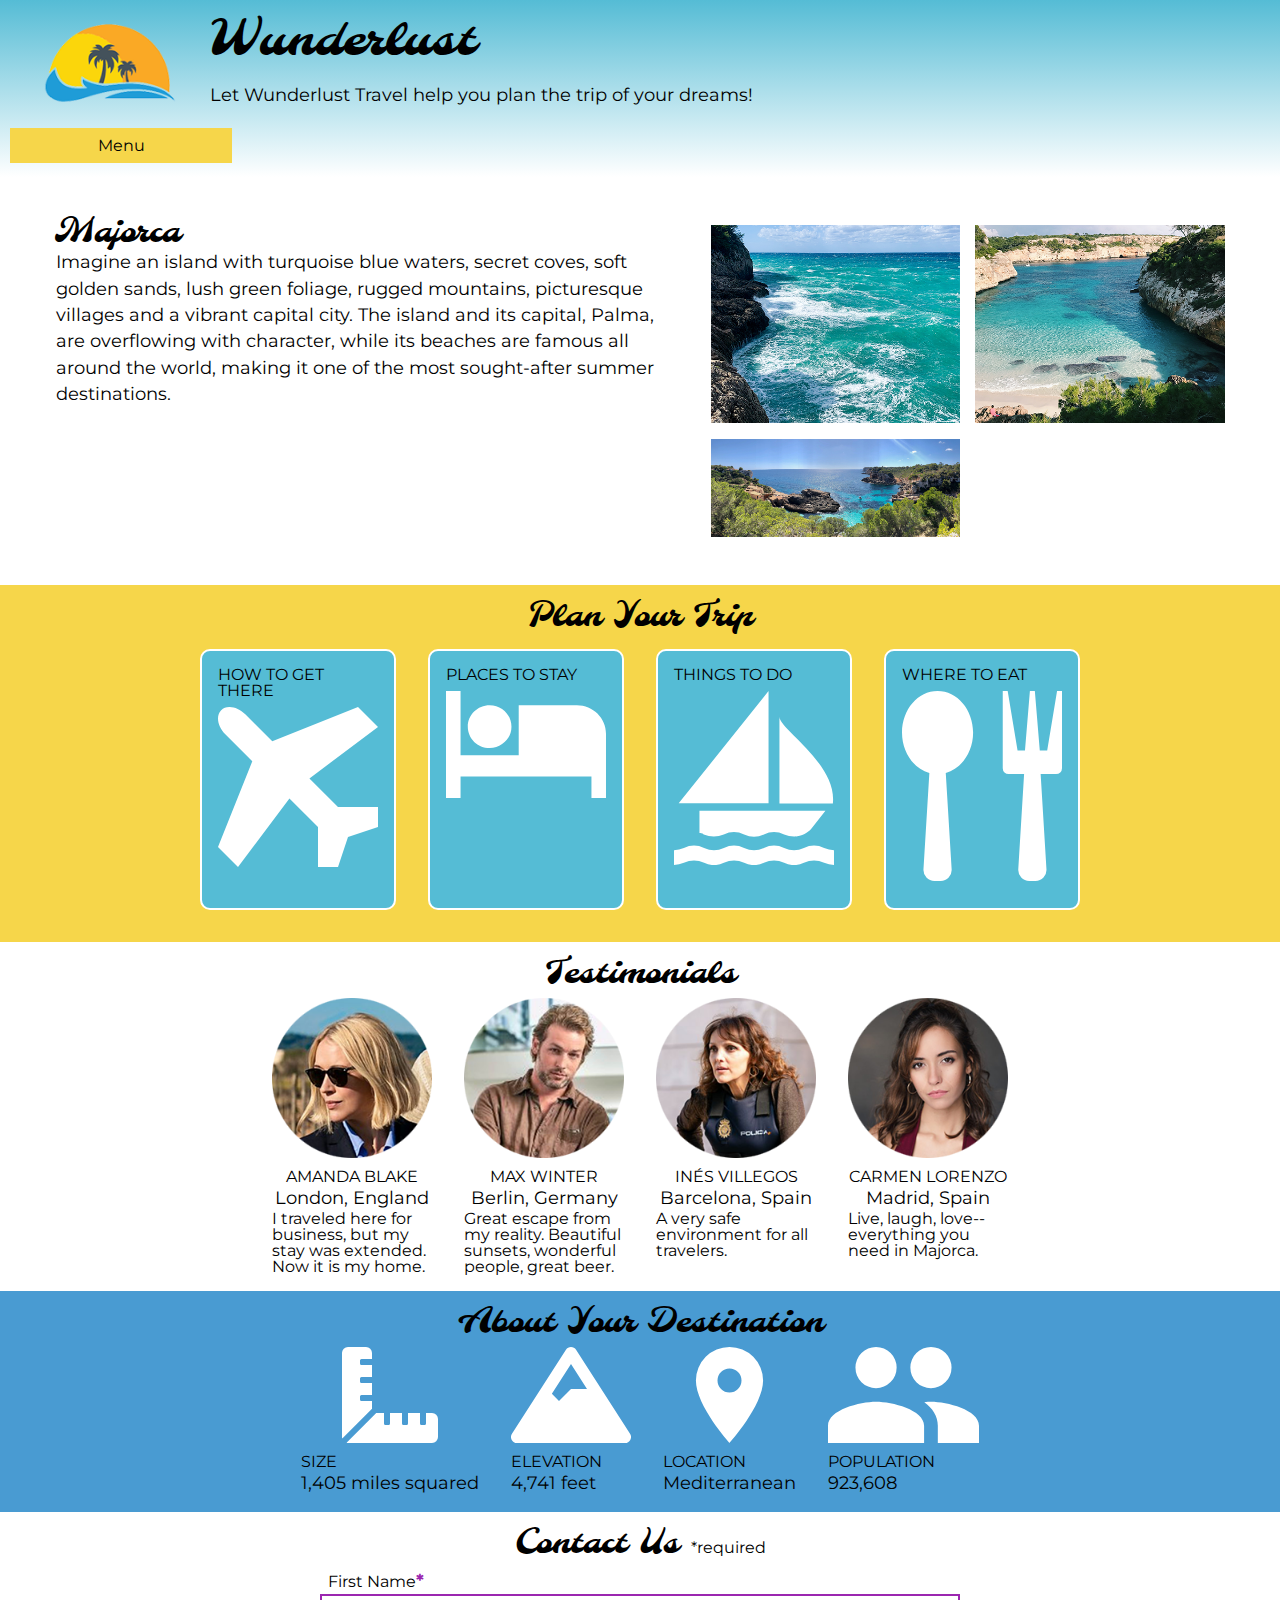
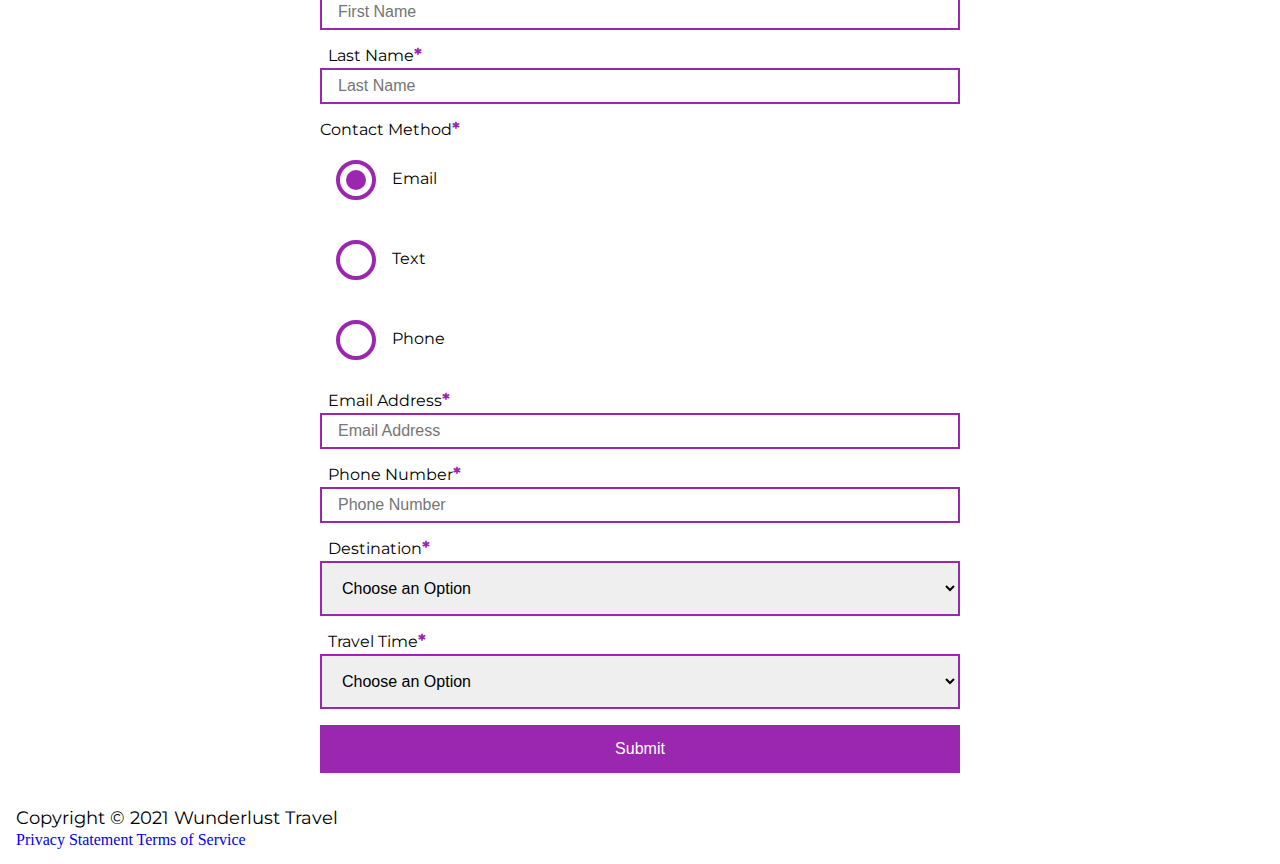
<file: wunderlust-majorca.html>
<!DOCTYPE html>
<html lang="en">
    <head>
        <meta charset="utf-8">
        <meta name="viewport" content="width=device-width, initial-scale=1">
        <meta name="author" content="Jessica Barnett, Christina Carrasquilla">
        <meta name="description" content="Let Wunderlust Travel take you to beautiful Majorca this year! Majorca is a beautiful island and offers beauty and fun to its visitors">
        <meta name="keywords" content="travel, majorca, beach, island, vacation, destination, getaway, restaurants in majorca, entertainment in majorca, testimonials from visitors">
        <title>Wunderlust Travel</title>
        <meta name="robots" content="index,follow">

        <!-- ~~~~~~~~~~ TWITTER CARD TAGS ~~~~~~~~~~ -->
        <meta name="twitter:card" content="summary_large_image">
        <meta name="twitter:site" content="@wunderlusttravel">
        <meta name="twitter:creator" content="@wunderlusttravel">
        <meta name="twitter:title" content="Wunderlust Travel: Majorca">
        <meta name="twitter:description" content="Let Wunderlust Travel take you to beautiful Majorca this year! Majorca is a beautiful island and offers beauty and fun to its visitors">
        <meta name="twitter:image" content="https://wunderlusttravel.com/images/majorca-cove.png">

        <!-- ~~~~~~~~~~ OPEN GRAPH META TAGS ~~~~~~~~~~ -->
        <meta property="og:title" content="See Majorca with Wunderlust Travel">
        <meta property="og:type" content="website">
        <meta property="og:image" content="https://wunderlusttravel.com/images/majorca-cove.png">
        <meta property="og:url" content="https://wunderlusttravel.com/majorca">
        <meta property="og:description" content="Let Wunderlust Travel take you to beautiful Majorca this year! Majorca is a beautiful island and offers beauty and fun to its visitors">
        <!-- ~~~~~~~~~~FAVICON ~~~~~~~~~~ -->
        <link rel="shortcut icon" href="images/favicon.png">

        <!-- ~~~~~~~~~~ GOOGLE FONTS ~~~~~~~~~~ -->
        <link rel="preconnect" href="https://fonts.googleapis.com">
        <link rel="preconnect" href="https://fonts.gstatic.com" crossorigin>
        <link href="https://fonts.googleapis.com/css2?family=Molle:ital@1&family=Montserrat:wght@400;600&display=swap" rel="stylesheet">
        <link href="styles.css" rel="stylesheet">
    </head>
    <body>
        <a id="skip" href="#main-content">Skip to Main Content</a>
        <!-- styling skip links: https://webaim.org/techniques/css/invisiblecontent/ -->
        <header>
            <a href="index.html" id="logo"><img src="images/logo.png" alt="The Wunderlust logo shows blue waves and the outline of two palm trees against an orange sun"></a>
            <h1>Wunderlust</h1>
			<p>Let Wunderlust Travel help you plan the trip of your dreams!</p>			
            <nav>
                <div id="menu-toggle">
                    <!-- responsive menu code from (with changes made to match mockups): https://css-tricks.com/three-css-alternatives-to-javascript-navigation/ -->
                    <h2 class="sr-only">Main Navigation</h2>
                    <!-- hidden but accessible headings from: https://webaim.org/techniques/css/invisiblecontent/ -->
                    <input name="toggle" id="toggle" type="checkbox">
                    <label for="toggle">Menu</label>
                    <ul>
                        <li class="active"><a href="#">Destinations</a></li>
                        <li><a href="#">Inspirations</a></li>
                        <li><a href="#">Special</a></li>
                        <li><a href="#">Contact Us</a></li>
                    </ul>
                </div>
            </nav>
        </header>
        <main id="main-content">
            <article>
                <div id="intro">  
                    <h2>Majorca</h2>
                    <p>Imagine an island with turquoise blue waters, secret coves, soft golden sands, lush green foliage, rugged mountains, picturesque villages and a vibrant capital city. The island and its capital, Palma, are overflowing with character, while its beaches are famous all around the world, making it one of the most sought-after summer destinations.</p>
                    <div id="img-grid">
                        <img src="images/majorca-waves.png" alt="Turquoise blue waters with white wave caps crashing against a rock cliff">
                        <img src="images/majorca-beach.png" alt="A calm cove with turquoise waters calmly lapping at a light sand beach">
                        <picture>
                            <source srcset="images/majorca-cove-small.png"
                                media="(max-width: 500px)">
                            <img src="images/majorca-cove.png" alt="Deep blue water leading to the horizon with the island and trees in the foreground">
                        </picture>
                    </div>
                </div>  
                <section id="plan">
                    <h3>Plan Your Trip</h3>
                    <div>
                        <section>
                            <h4>How to Get There</h4>
                            <a href="#" title="Search for flights">
                                <img src="images/get.svg" alt="airplane icon">
                            </a>
                        </section>      
                        <section>
                            <h4>Places to Stay</h4>
                            <a href="#" title="Search for hotels">
                                <img src="images/stay.svg" alt="bed icon">
                            </a>
                        </section>
                        <section>
                            <h4>Things to Do</h4>
                            <a href="#" title="Search for Activities">
                                <img src="images/do.svg" alt="sailboat icon">
                            </a>                     
                        </section>    
                        <section>
                            <h4>Where to Eat</h4>
                            <a href="#" title="Search for Restaurants">
                                <img src="images/eat.svg" alt="fork and spoon icon">                         
                            </a>
                        </section>
                    </div>   
                </section>
                <section id="testimonials">
                    <h3>Testimonials</h3>
                    <div>
                        <section>
                            <img src="images/miranda-blake.png" alt="Miranda Blake has a blonde bob and is wearing dark sunglasses">
                            <h4>Amanda Blake</h4>
                            <p>London, England</p>
                            <q>I traveled here for business, but my stay was extended. Now it is my home.</q>
                        </section>
                        <section>
                            <img src="images/max-winter.png" alt="Max Winter has dark blonde hair and a trimmed beard and mustache">
                            <h4>Max Winter</h4>
                            <p>Berlin, Germany</p>
                            <q>Great escape from my reality. Beautiful sunsets, wonderful people, great beer.</q>
                        </section>
                        <section>
                            <img src="images/ines-villegoes.png" alt="Ines Villegos has shoulder-length, wavy, brown hair and is wearing a brown sweater"> 
                            <h4>Inés Villegos</h4> 
                            <p>Barcelona, Spain</p>
                            <q>A very safe environment for all travelers.</q>
                        </section>
                        <section>
                            <img src="images/carmen-lorenzo.png" alt="Carmen Lorenzo has long, dark brown hair and is wearing gold hoop earrings">
                            <h4>Carmen Lorenzo</h4> 
                            <p>Madrid, Spain</p>
                            <q>Live, laugh, love-- everything you need in Majorca.</q>
                        </section>
                    </div>
                </section>
                <section id="about">
                    <h3>About Your Destination</h3>
                    <div>
                        <section>
                            <img src="images/size.svg" alt="ruler icon">
                            <h4>Size</h4> 
                            <p>1,405 miles squared</p>
                        </section>
                        <section>
                            <img src="images/elevation.svg" alt="mountain icon">
                            <h4>Elevation</h4> 
                            <p>4,741 feet</p>
                        </section>
                        <section>
                            <img src="images/location.svg" alt="location pin icon">
                            <h4>Location</h4> 
                            <p>Mediterranean</p>
                        </section>
                        <section>
                            <img src="images/population.svg" alt="people icon">
                            <h4>Population</h4>
                            <p>923,608</p>
                        </section>
                    </div>  
                </section>
                <section id="contact">
                    <h3>Contact Us <span class="form-required">*required</span></h3>
                    <form method="post" action="https://wp.zybooks.com/form-viewer.php">
                        <div id="names">
                            <label for="fName">First Name<span class="required">*</span></label>
                            <input type="text" name="fName" id="fName" autocomplete="given-name" placeholder="First Name" required>
                            <!-- custom input styles from https://moderncss.dev/custom-css-styles-for-form-inputs-and-textareas/ -->
                            <label for="lName">Last Name<span class="required">*</span></label>
                            <input type="text" name="lName" id="lName" autocomplete="family-name" placeholder="Last Name" required>
                        </div>
                        <div id="nums">
                            <fieldset>
                                <legend>Contact Method<span class="required">*</span></legend>
                                <!-- custom radio button styles from https://moderncss.dev/pure-css-custom-styled-radio-buttons/ -->
                                <label for="prefEmail">
                                    <span class="radio-input">
                                        <input type="radio" name="contactPref" id="prefEmail" required checked>
                                        <span class="radio-control"></span>
                                    </span>
                                    <span class="radio-label">Email</span>
                                </label>
                                <label for="prefText">
                                    <span class="radio-input">
                                        <input type="radio" name="contactPref" id="prefText">
                                        <span class="radio-control"></span>
                                    </span>
                                    <span class="radio-label">Text</span>
                                </label>
                                <label for="prefPhone">
                                    <span class="radio-input">
                                        <input type="radio" name="contactPref" id="prefPhone">
                                        <span class="radio-control"></span>
                                    </span>
                                    <span class="radio-label">Phone</span>
                                </label>
                            </fieldset>
                            <label for="email">Email Address<span class="required">*</span></label>
                            <input type="email" name="email" id="email" autocomplete="email" placeholder="Email Address" required>
                            <label for="phone">Phone Number<span class="required">*</span></label>
                            <input type="tel" name="phone" id="phone" autocomplete="tel" placeholder="Phone Number" required>
                        </div>
                        <div id="selects">
                            <!-- custom select styles from: https://moderncss.dev/custom-select-styles-with-pure-css/ -->
                            <label for="destination">Destination<span class="required">*</span></label>
                            <div class="custom-select">
                                <select name="destination" id="destination" required>
                                    <option value="" disabled selected>Choose an Option</option>
                                    <option value="barcelona">Barcelona</option>
                                    <option value="granada">Granada</option>
                                    <option value="ibiza">Ibiza</option>
                                    <option value="madrid">Madrid</option>
                                    <option value="majora">Majora</option>
                                    <option value="seville">Seville</option>
                                    <option value="tenerife">Tenerife</option>
                                    <option value="valencia">Valencia</option>
                                </select>
                                <span class="focus"></span>
                            </div>  
                            <label for="travelTime">Travel Time<span class="required">*</span></label>
                            <div class="custom-select">
                                <select name="travelTime" id="travelTime" required>
                                    <option value="" disabled selected>Choose an Option</option>
                                    <option value="fall">Fall</option>
                                    <option value="winter">Winter</option>
                                    <option value="spring">Spring</option>
                                    <option value="summer">Summer</option>
                                    <option value="flexible">Flexible</option>
                                </select>
                                <span class="focus"></span>
                            </div> 
                            <input type="submit" name="mySubmit" id="mySubmit" value="Submit">
                        </div>
                    </form>
                </section>
            </article>
        </main>
        <footer>
            <p>Copyright &copy; 2021 Wunderlust Travel</p>
            <a href="#">Privacy Statement</a>
            <a href="#">Terms of Service</a>
        </footer>
    </body>
</html>
</file>
<file: styles.css>
/* Katie Clode */

/* http://meyerweb.com/eric/tools/css/reset/ 
   v2.0 | 20110126
   License: none (public domain)
*/

html, body, div, span, applet, object, iframe,
h1, h2, h3, h4, h5, h6, p, blockquote, pre,
a, abbr, acronym, address, big, cite, code,
del, dfn, em, img, ins, kbd, q, s, samp,
small, strike, strong, sub, sup, tt, var,
b, u, i, center,
dl, dt, dd, ol, ul, li,
fieldset, form, label, legend,
table, caption, tbody, tfoot, thead, tr, th, td,
article, aside, canvas, details, embed, 
figure, figcaption, footer, header, hgroup, 
menu, nav, output, ruby, section, summary,
time, mark, audio, video {
	margin: 0;
	padding: 0;
	border: 0;
	font-size: 100%;
	font: inherit;
	vertical-align: baseline;
}
/* HTML5 display-role reset for older browsers */
article, aside, details, figcaption, figure, 
footer, header, hgroup, menu, nav, section {
	display: block;
}
body {
	line-height: 1;
}
ol, ul {
	list-style: none;
}
blockquote, q {
	quotes: none;
}
blockquote:before, blockquote:after,
q:before, q:after {
	content: '';
	content: none;
}
table {
	border-collapse: collapse;
	border-spacing: 0;
}

@import url("https://fonts.google.com/share?selection.family=Molle:ital@1%7CMontserrat");

:root {
    --yellow: #F6D64A;
    --teal: #55BCD5;
    --purple: #9B26B0;
    --blue: #499BD2;
    --dark-gray: #222222;
    --light-gray: #EAEAEA;
    --white: #FFFFFF;
    --black: #000000;
}

/* General Styles */

h1, h2, h3 {
    font-family: Molle, sans-serif;
}

h4, p, q, small, nav, button, form {
    font-family: Montserrat, sans-serif;
}

h1 {
    font-size: 3em;
}

h2, h3 {
    font-size: 2em;
}

h4 {
    text-transform: uppercase;
}

a {
    text-decoration: none;
}

p {
    font-size: 1.1em;
    line-height: 1.5;
}

img {
    width: 100%;
    margin: .5rem 0;
}

/* Header */

#skip, .sr-only {
	position: absolute;
	left: -10000px;
	top: auto;
	width: 1px;
	height: 1px;
	overflow: hidden;
}

header {
	background-image: linear-gradient(to bottom, var(--teal), var(--white));
}

#logo {
	display: inline-block;
}

/* Menu Toggle */

#menu-toggle {
	display: inline-block;
    position: relative;
    text-align: center;
    width: 100%;
}

#menu-toggle input {
    display: none;
}

#menu-toggle label {
    display: block;
    background-color: var(--yellow);
    padding: 0.6rem 1rem;
    font-size: 1rem;
    cursor: pointer;
}

#menu-toggle ul {
    display: none;
    list-style-type: none;
    padding: 0;
    background-color: var(--teal);
    color: var(--black);
}

#menu-toggle li a {
    display: block;
    padding: 0.8rem 1rem;
    font-size: 1rem;
    color: var(--black);
}

#menu-toggle input:checked~ul {
    display: block;
}

/* Sections */

header, #plan, #testimonials, #about, #contact, footer {
    padding: 1rem;
}

#intro h2, #intro p {
    padding: 0 1rem;
}

#plan {
    background-color: var(--yellow);
}

#plan section {
    background-color: var(--teal);
    padding: 1rem;
    border: 2px solid var(--white);
    border-radius: 10px;
    margin: 1rem 0;
}

#plan section {
	max-width: 15rem;
}

#testimonials h4, #testimonials p, #testimonials q {
    text-align: center;
}

#testimonials section {
	max-width: 15rem;
}

#about {
    background-color: var(--blue);
}

#about div {
    display: grid;
    grid-template-columns: 1fr 1fr;
    gap: .5rem;
    justify-items: center;
}

#about img {
    height: 6rem;
}

/* Contact */

form {
	max-width: 40rem;
}

.form-required {
    font-family:  Montserrat, sans-serif;
    font-size: .5em;
}

input, label {
	display: block;
	width: 95%;
}

.required {
  display: inline-block;
  color: var(--purple);
  font-size: 1.1em;
  font-weight: bold;
}

label {
	padding-left: 0.5em;
	margin: 0.75em 0 0.25em 0;
}

fieldset label {
    display: flex;
    align-items: center;
	margin: 0 0 1rem .5rem;
}

.radio-label {
	margin: 1rem 0 0 1rem;
}

.radio-control {
    display: inline-block;
    width: 2rem;
    height: 2rem;
    border-radius: 50%;
    border: 4px solid var(--purple);
    position: relative;
}

#prefEmail, #prefText, #prefPhone {
    display: flex;
}

input[type="radio"] {
    appearance: none;
    margin-right: 10px;
	font: inherit;
  	width: 1.15em;
  	height: 1.15em;
	border: none;
  	transform: translateY(-.5em);
  	display: grid;
  	place-content: center;
  }

.radio-input input:checked+.radio-control::before {
    content: "";
    position: absolute;
    top: 50%;
    left: 50%;
    width: 20px;
    height: 20px;
    background-color: var(--purple);
    border-radius: 50%;
    transform: translate(-50%, -50%);
}

input {
	font-size: 1em;
	padding: 0.25em 0.5em;
	border: 1px solid var(--purple);
	height: 1.5em;
}

input[type="text"], input[type="email"], input[type="tel"], .custom-select select {
    display: block;
    width: 100%;
    border: 2px solid var(--purple);
    margin-bottom: 1rem;
    padding: 1rem;
    font-size: 1rem;
    box-sizing: border-box;
}

fieldset {
	border: none;
}


input[type=submit] {
    padding: .5rem 0;
	height: 3rem;
	width: 100%;
	color: #fff;
	background-color: var(--purple);
}

/* Medium Screens */
@media screen and (min-width: 600px) {
	header {
        display: grid;
        grid-template-columns: 200px auto;
        grid-template-rows: auto auto auto;
        align-items: center;
        padding: 10px;
    }

    #logo {
        grid-row: 1 / 3;
        grid-column: 1;
    }

	#plan div, #testimonials div{
        display: flex;
        justify-content: center;
        flex-wrap: wrap;
        gap: 2rem;
    }

}

/* Large Screens */
@media screen and (min-width: 1000px) {
	#intro {
        display: grid;
        grid-template-columns: auto auto;
        grid-template-rows: auto auto auto;
		margin: 40px;
    }

	#img-grid {
        grid-column: 2;
        grid-row: 1 / 4;
        display: grid;
        grid-template-columns: auto auto;
        grid-template-rows: auto auto;
        column-gap: 15px;
        padding: 0 15px;
    }

    #img-grid img {
        display: flex;
        justify-content: center;
        align-items: center;
        gap: 60px;
    }

	h3 {
		text-align: center;
	}

	#plan section, #testimonials section {
		max-width: 10rem;
	}

	#about div {
        display: flex;
        justify-content: center;
        flex-wrap: wrap;
        gap: 2rem;
    }

	form {
		margin: auto;
	}
}
</file>
